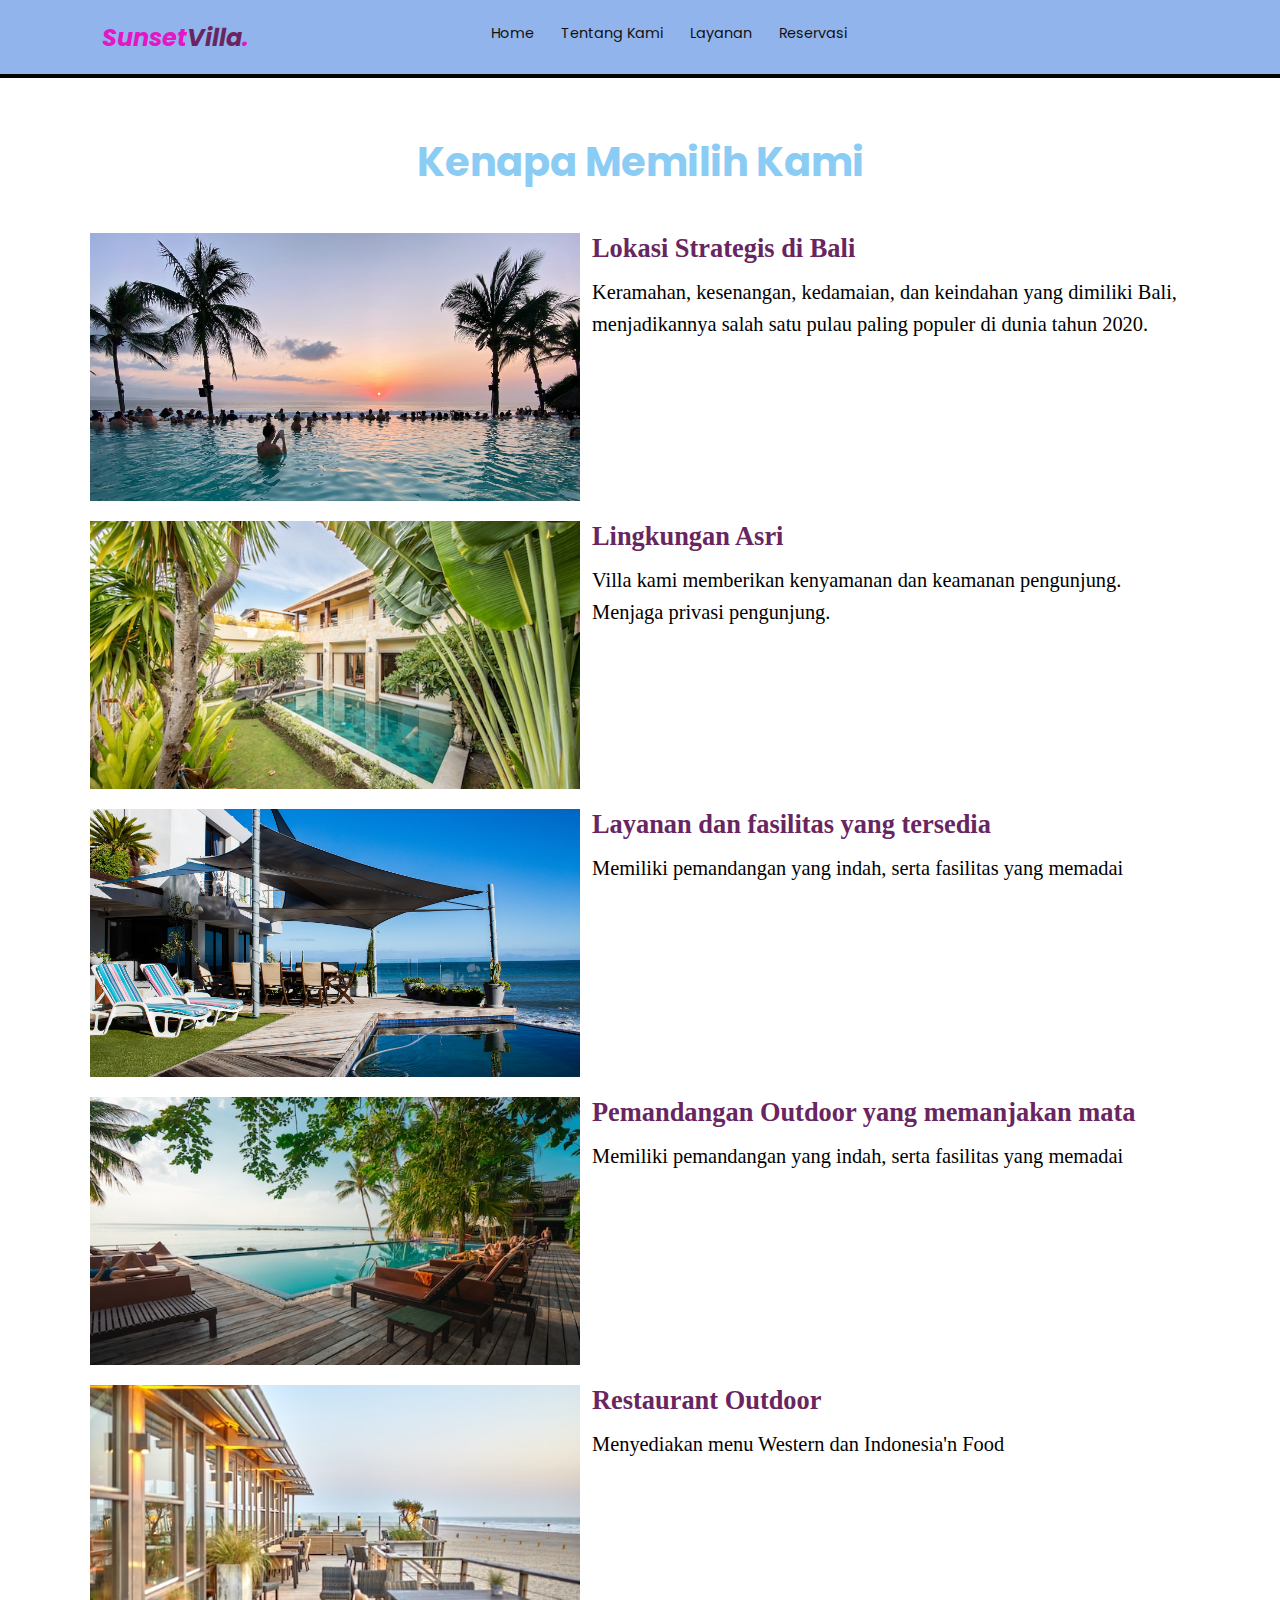
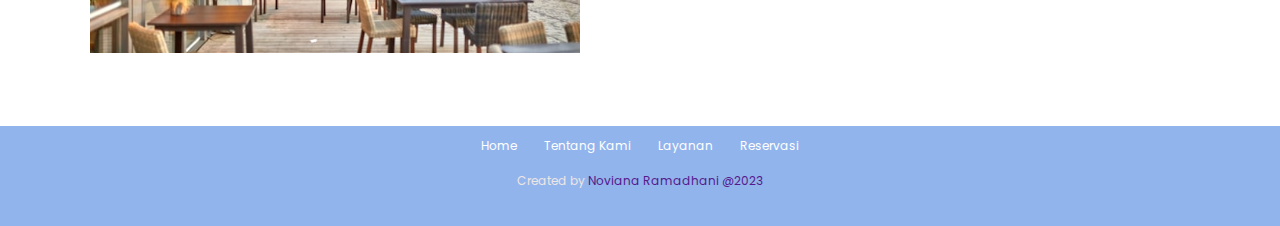
<file: about.html>
<!DOCTYPE html>
<html lang="en">
  <head>
    <meta charset="UTF-8" />
    <meta http-equiv="X-UA-Compatible" content="IE=edge" />
    <meta name="viewport" content="width=device-width, initial-scale=1.0" />
    <title>About</title>

    <!-- font -->
    <link rel="preconnect" href="https://fonts.googleapis.com" />
    <link rel="preconnect" href="https://fonts.gstatic.com" crossorigin />
    <link
      href="https://fonts.googleapis.com/css2?family=Poppins:ital,wght@0,100;0,300;0,400;0,700;1,700&display=swap"
      rel="stylesheet"
    />

    <link rel="stylesheet" href="css/style.css" />
  </head>
  <body>
    <!-- navbar start -->
    <nav class="navbar">
      <a href="#" class="navbar-logo">Sunset<span>Villa</span>.</a>

      <div class="navbar-nav">
        <a href="index.html">Home</a>
        <a href="about.html">Tentang Kami</a>
        <a href="fasilitas.html">Layanan</a>
        <a href="pesan.html">Reservasi</a>
      </div>

      <div class="navbar-extra">
        <a href="#" id="search"><i data-feather="search"></i></a>
        <a href="#" id="hamburger-menu"><i data-feather="menu"></i></a>
      </div>
    </nav>

    <section id="about" class="about">
      <h2><span>Kenapa</span> Memilih Kami</h2>
      <div class="row">
        <div class="about-img">
          <img src="img/strategi.jpg" alt="Strategis" />
        </div>
        <div class="content">
          <h3>Lokasi Strategis di Bali</h3>
          <p>
            Keramahan, kesenangan, kedamaian, dan keindahan yang dimiliki Bali,
            menjadikannya salah satu pulau paling populer di dunia tahun 2020.
          </p>
        </div>
      </div>
      <div class="row">
        <div class="about-img">
          <img src="img/fotoB.jpg" alt="Tentang kami" />
        </div>
        <div class="content">
          <h3>Lingkungan Asri</h3>
          <p>
            Villa kami memberikan kenyamanan dan keamanan pengunjung. Menjaga
            privasi pengunjung.
          </p>
        </div>
      </div>

      <div class="row">
        <div class="about-img">
          <img src="img/foto1.jpg" alt="Tentang kami" />
        </div>
        <div class="content">
          <h3>Layanan dan fasilitas yang tersedia</h3>

          <p>Memiliki pemandangan yang indah, serta fasilitas yang memadai</p>
        </div>
      </div>

      <div class="row">
        <div class="about-img">
          <img src="img/outdoor.jpg" alt="Tentang kami" />
        </div>
        <div class="content">
          <h3>Pemandangan Outdoor yang memanjakan mata</h3>

          <p>Memiliki pemandangan yang indah, serta fasilitas yang memadai</p>
        </div>
      </div>

      <div class="row">
        <div class="about-img">
          <img src="img/resto1 (1).jpg" alt="Restaurant" />
        </div>
        <div class="content">
          <h3>Restaurant Outdoor</h3>

          <p>Menyediakan menu Western dan Indonesia'n Food</p>
        </div>
      </div>
    </section>

    <footer>
      <div class="sosmed">
        <a href="#"><i data-feather="instagram"></i></a>

        <a href="#"><i data-feather="twitter"></i></a>

        <a href="#"><i data-feather="facebook"></i></a>
      </div>

      <div class="links">
        <a href="index.html">Home</a>
        <a href="about.html">Tentang Kami</a>
        <a href="fasilitas.html">Layanan</a>
        <a href="pesan.html">Reservasi</a>
      </div>

      <div class="credit">
        <p>Created by <a href="">Noviana Ramadhani @2023</a></p>
      </div>
    </footer>
    <script>
      feather.replace();
    </script>

    <script src="js/script.js"></script>

    <i data-feather="circle"></i>
  </body>
</html>
</file>
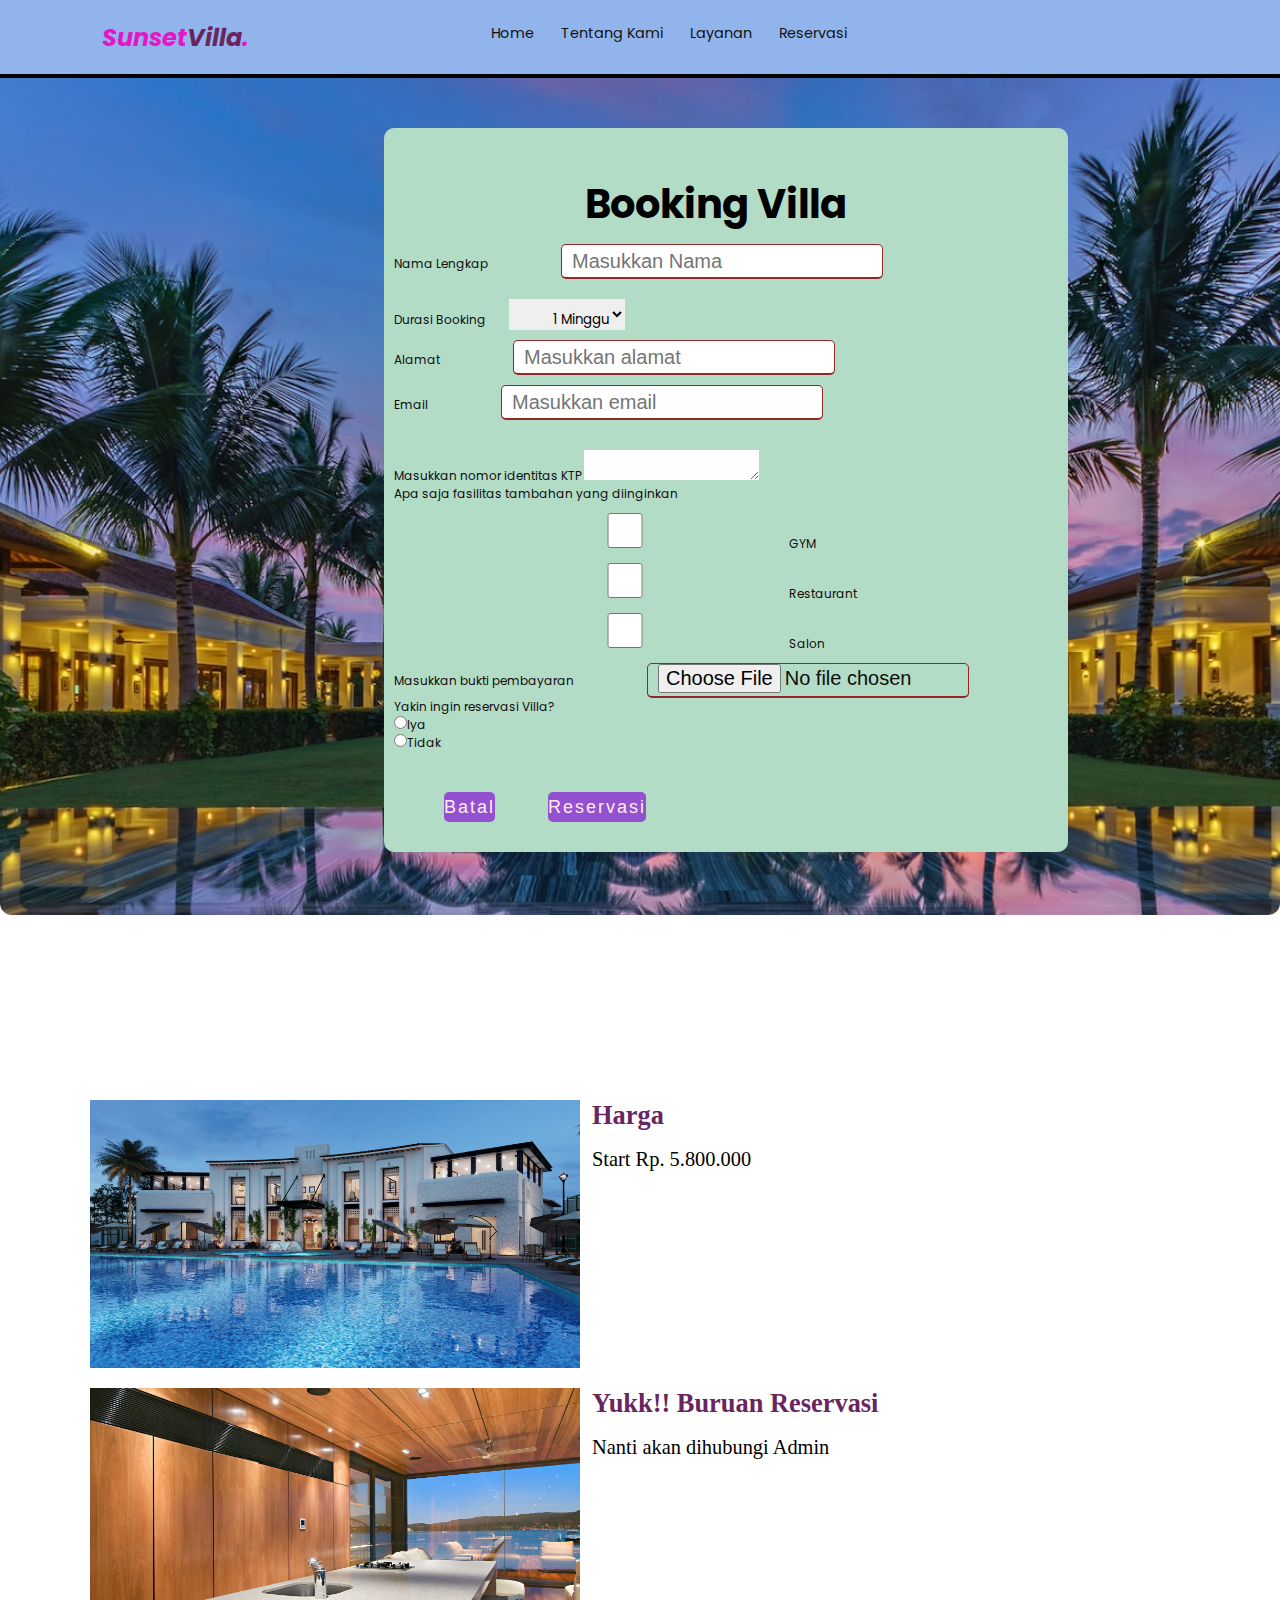
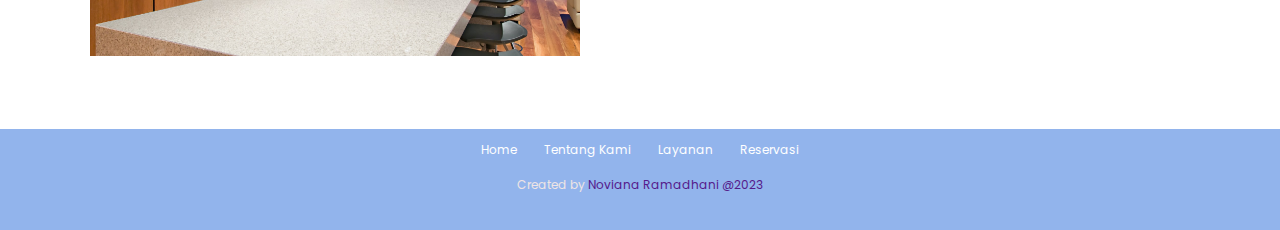
<file: pesan.html>
<!DOCTYPE html>
<html lang="en">
<head>
    <meta charset="UTF-8">
    <meta http-equiv="X-UA-Compatible" content="IE=edge">
    <meta name="viewport" content="width=device-width, initial-scale=1.0">
    <title>Document</title>
      <!-- font -->
      <link rel="preconnect" href="https://fonts.googleapis.com" />
      <link rel="preconnect" href="https://fonts.gstatic.com" crossorigin />
      <link
        href="https://fonts.googleapis.com/css2?family=Poppins:ital,wght@0,100;0,300;0,400;0,700;1,700&display=swap"
        rel="stylesheet"
      />
  
      <link rel="stylesheet" href="css/style.css" />
</head>
<body>
      <!-- navbar start -->
      <nav class="navbar">
        <a href="#" class="navbar-logo">Sunset<span>Villa</span>.</a>
  
        <div class="navbar-nav">
          <a href="index.html">Home</a>
          <a href="about.html">Tentang Kami</a>
          <a href="fasilitas.html">Layanan</a>
          <a href="pesan.html">Reservasi</a>
        </div>
  
        <div class="navbar-extra">
          <a href="#" id="search"><i data-feather="search"></i></a>
          <a href="#" id="hamburger-menu"><i data-feather="menu"></i></a>
        </div>
      </nav>

      <nav class="form">
        <div class="sales-boxes">
          <br>
          <br>
            <div class="content">
              <h1>Booking Villa</h1>
                <form action="index.html">
                    <div class="user-details">

                        <div class="input-box">
                            <span class="details">Nama Lengkap</span>
                            <input type="text" name="nama" placeholder="Masukkan Nama" required="">
                        </div>
                        <div class="input-box">
                            <span class="details">Durasi Booking</span>
                            <select class="select" name="waktu" required="">
                                <option>1 Minggu </option>
                                <option>1 bulan</option>
                                <option>6 bulan</option>
                            </select>
                        </div>
                        <div class="input-box">
                            <span class="details">Alamat</span>
                            <input type="alamat" name="alamat" placeholder="Masukkan alamat" required="">
                        </div>
                        <div class="input-box">
                          <span class="details">Email</span>
                          <input type="email" name="email" placeholder="Masukkan email" required="">
                      </div>
                      
                    <div class="user-details">
                        <div class="input-box2">
                            <span class="details">Masukkan nomor identitas KTP</span>
                            <textarea type="text" name="nama_wisata" placeholder="identitas" rows="0" cols="0" required="">                                </textarea>
                        </div>

                        <div class="input-box">
                            <span class="details">Apa saja fasilitas tambahan yang diinginkan</span>
                            <div class="check-box">
                                <input class="checkbox" type="checkbox" id="GYM">
                                <label class="check" for="bri">GYM</label>
                            </div>
                            <div>
                                <input class="checkbox" type="checkbox" id="restaurant">
                                <label class="check" for="bni">Restaurant</label>
                            </div>
                            <div>
                                <input class="checkbox" type="checkbox" id="spa">
                                <label class="check" for="spa">Salon</label>
                            </div>
                        </div>
                    </div>         
                    <div class="input-box">
                        <span class="details">Masukkan bukti pembayaran </span>
                        <label class="button_img">
                              <input type="file" name="gambar" required="">
                              <span class="label" data-js-label="">
                        </span></label>
                    </div>
                  
                        <p>Yakin ingin reservasi Villa?</p>
                        <p><input type='radio' name='Member' value='id_member' />Iya</p>
                        <p><input type='radio' name='Member' value='id_member' />Tidak</p>
                    
                    <div class="button3">
                        <label class="button2">
                            <input type="submit" value="Batal">
                        </label>
                        <input type="submit" value="Reservasi">
                    </div>
            </div>
        </div>

      </nav>
      <section id="about" class="about">
        <div class="row">
          <div class="about-img">
            <img src="img/harga.jpg" alt="Tentang kami" />
          </div>
          <div class="content">
            <h3>Harga</h3>
  
            <p>Start Rp. 5.800.000</p>
          </div>
        </div>
        <div class="row">
          <div class="about-img">
            <img src="img/price.jpg" alt="Tentang kami" />
          </div>
          <div class="content">
            <h3>Yukk!! Buruan Reservasi</h3>
  
            <p>Nanti akan dihubungi Admin</p>
          </div>
        </div>
        </section>
    
      <footer>
        <div class="sosmed">
          <a href="#"><i data-feather="instagram"></i></a>
  
          <a href="#"><i data-feather="twitter"></i></a>
  
          <a href="#"><i data-feather="facebook"></i></a>
        </div>
  
        <div class="links">
          <a href="index.html">Home</a>
          <a href="about.html">Tentang Kami</a>
          <a href="fasilitas.html">Layanan</a>
          <a href="pesan.html">Reservasi</a>
        </div>
  
        <div class="credit">
          <p>Created by <a href="">Noviana Ramadhani @2023</a></p>
        </div>
      </footer>
      <script>
        feather.replace();
      </script>
  
      <script src="js/script.js"></script>
  
      <i data-feather="circle"></i>
</body>
</html>
</file>
<file: css/style.css>
:root {
  --primary: #8bccf4;
  --bg: #010101;
}

* {
  margin: 0;
  padding: 0;
  box-sizing: border-box;
  outline: none;
  border: none;
  text-decoration: none;
}

body {
  font-family: "Poppins", sans-serif;
  color: #eee5e5;

}

/* Navbar */

.navbar {
  display: flex;
  /* justify-content: space-between; */
  align-items: center;
  padding: 1.1rem 8%;
  background-color: #92b4ec;
  position: fixed;
  border-bottom: 4px solid black;
  top: 0;
  left: 0;
  right: 0;
  z-index: 9999;
}

.navbar .navbar-nav {
  padding: 10px;
  padding-left: 30px;
}
.navbar .navbar-logo {
  padding-right: 200px;
  font-size: 2rem;
  font-weight: 700;
  color: #e416c5;
  font-style: italic;
}

.navbar .navbar-logo span {
  color: #692560;
}

.navbar .navbar-nav a {
  color: #121212;
  display: inline-block;
  font-size: 1.2rem;
  margin: 0 1rem;
}
/* 
kursor tulisan */
.navbar .navbar-nav a:hover {
  color: var(--primary);
}

.navbar .navbar-nav a::after {
  content: "";
  display: block;
  padding-bottom: 0.5rem;
  border-bottom: 0.1rem solid var(--primary);
  transform: scaleX(0);
  transition: 0.7 s linear;
}

.navbar .navbar-nav a:hover::after {
  transform: scaleX(0.5);
}

.navbar .navbar-extra a {
  color: #fff;
  margin: 0 0.5rem;
}

/* icons hover */
.navbar .navbar-extra a:hover {
  color: var(--primary);
}

/* menyembunyikan humberger menu */
#hamburger-menu {
  display: none;
}

/* 
      Hero section */
.hero {
  min-height: 100vh;
  display: flex;
  align-items: center;
  background-image: url("../img/foto2.jpg");
  background-repeat: no-repeat;
  background-size: cover;
  background-position: center;
  position: relative;
}
  /* gradiasi warna */

.hero::after {
  content: "";
  display: block;
  position: absolute;
  width: 100%;
  height: 20%;
  bottom: 0;
  background: linear-gradient(
    1deg,
    rgba(42, 162, 206) 9%,
    rgba(176, 212, 230, 0) 55%
  );
}

.hero .content {
  padding: 1.4rem 7%;
  max-width: 60rem;
}

.hero .content h1 {
  font-size: 4em;
  color: #efe0e0;
  text-shadow: 1px 1px 3px rgba(1, 1, 3, 0.5);
}


.hero .content h1 span {
  color: var(--primary);
}

.hero .content p {
  font-size: 1.6rem;
  margin-top: 3rem;
  line-height: 1.3;
  font-weight: 100;
  text-shadow: 1px 1px 3px rgba(1, 1, 3, 0.5);
  mix-blend-mode: difference;
}

.hero .content .psn {
  margin-top: 1rem;
  display: inline-block;
  padding: 10px 20px;
  color: #fff;
  background-color: var(--primary);
  border-radius: 8px;
  box-shadow: 1px 1 px 3px rgba(1, 1, 1 0.8);
}

/* about section */

.about,
.layanan,
.contact {
  padding: 8rem 7% 1.4rem;
}

.about h2,
.layanan h2,
.contact h2 {
  text-align: center;
  padding: 3rem 7% 1.4rem;
  font-size: 40px;
  margin-bottom: 2rem;
  color: var(--primary);
}

.about h2 span,
.layanan h2 span,
.contact h2 span {
  color: var(--primary);
}

/* supaya teks disebelah gambar */
.about .row {
  display: flex;
}

.about .row .about-img {
  flex: 1 1 15rem;
}

.about .row .about-img img {
  width: 100%;
}

/* ini konten */
.about .row .content {
  flex: 1 1 25rem;
  padding: 0 1rem;
  color: #000000;
}

.about .row .content h3 {
  font-size: 2.2rem;
  margin-bottom: 1rem;
  font-family: popins;
  color:#692560
}

.about .row .content p {
  margin-bottom: 0.8rem;
  font-weight: 100;
  font-size: 1.7rem;
  line-height: 1.6;
  color: #000000;
  font-family:'Times New Roman', Times, serif
}

/* supaya gambar turun klo responsive */
.about .row {
  flex-wrap: wrap;
}

.about .row .about-img img {
  height: 24rem;
  object-fit: cover;
  object-position: center;
  padding-bottom: 20px;
}

/* fasilitas dan layanan */

.layanan h2,
.contact h2 {
  margin-bottom: 1rem;
}

.layanan p,
.contact p {
  text-align: center;
  max-width: 30rem;
  margin: auto;
}

.layanan row {
  display: flex;
  flex-wrap: wrap;
  margin-top: 10rem;
  /* justify-content: center; */
}

.layanan .row .layanan-card {
  text-align: center;
}

.layanan .row .layanan-card img {
  border-radius: 20%;
}

.layanan .row .layanan-card .layanan-card-title {
  margin-top: 1rem auto 0.5rem;
}

/* contact section */

.contact .row {
  display: flex;
  margin-top: 2rem;
  background-color: rgb(93, 200, 200);
  /* flex-wrap: wrap; */
}

.contact .row .map {
  flex: 1 1 45rem;
  width: 100%;
  object-fit: cover;
}

/* form */
.contact .row form {
  flex: 1 1 45rem;
  padding: 5rem 2rem;
  text-align: center;
}

.contact .row form .input-group {
  display: flex;
  align-items: center;
  margin-top: 1rem;
  background-color: #2E765E;
  border: 1px solid #eee;
  padding-left: 2rem;
}

.contact .row form .input-group input {
  width: 70%;
  padding: 2rem;
  font-size: 1.7rem;
  background: none;
  color: #fff;
}

.contact .row form .btn {
  margin-top: 1rem;
  display: inline-block;
  padding: 1rem 0rem;
  font-size: 1.2rem;
  font-family: popins;
  font-weight: 400;
  color: #000000;
  background-color: var(--primary);
  cursor: pointer;
}



/* FOOTER */

footer {
  background-color: #92b4ec;
  text-align: center;
  padding: 1rem 0 3rem;
  margin-top: 3rem;
}

footer .socials {
  padding: 1rem 0;
}

footer .social a:hover,
footer .links a:hover {
  color: #ac27a3;
}

footer .links {
  margin-bottom: 1.4rem;
}

footer .links a {
  color: #fff;
  padding: 0.7rem 1rem;
}

.footer .credit {
  font-size: 0.8rem;
}
.footer .credit a {
  color: var(--bg);
  font-weight: 700;
}

/* 
Media queries */

/* laptop */
@media (max-width: 1366px) {
  html {
    font-size: 75%;
  }
}

.sub-footer {
  padding: 1rem 8% 1rem;
  background-color: #8bccf4;
  flex: 1 1 38rem;
  padding: 1 4rem;
  align-items: none;
  width: 100%;
}

.sub-footer .footer-title {
  font-size: 2rem;
}

.sub-footer .footer-service {
  margin-left: 10rem;
  text-decoration: none;
}

.footer-service a {
  color: black;
}

.sub-footer .footer-nav {
  margin-left: 30rem;
  margin-top: -6rem;
  text-decoration: none;
}

.footer-nav a {
  color: black;
}

.sub-footer .footer-service li::after {
  color: #000000;
  display: inline-block;
}

.footer-closed {
  text-align: center;
  background-color: #808080;
}

/* tablet */
@media (max-width: 768px) {
  html {
    font-size: 62.5%;
  }

  #hamburger-menu {
    display: inline-block;
  }

  .navbar .navbar-nav {
    position: absolute;
    top: 100%;
    right: -100%;
    background-color: #fff;
    width: 30rem;
    height: 100vh;
    transition: 0.3s;
  }

  .navbar .navbar-nav.active {
    right: 0;
  }

  .navbar .navbar-nav a {
    color: var(--bg);
    display: block;
    margin: 1.5rem;
    padding: 0.5rem;
    font-size: 2rem;
  }

  .navbar .navbar-nav a:after {
    transform-origin: 0 0;
  }
  .navbar .navbar-nav a:hover::after {
    transform: scaleX(0.2);
  }
}

/* handphone */
@media (max-width: 450px) {
  html {
    font-size: 55%;
  }
}

/* kalo untuk scrol bawah
html {
  scroll-behavior: smooth;
} */

/* form reservasi pesan */

.form {
  /* background-color: #4f5e65; */
  background-image: url("../img/long.jpg");
  background-repeat: no-repeat;
  background-size: cover;
  background-position: center;
  position: relative;
  padding: 3% 0 0 3%;
  border-radius: 12px;
  margin-bottom: 7%;
  padding-top: 10%;
  align-content: center;
  padding-left: 30%;
  display: flex;
  color: #0e0e0e;
  font-weight: 100px;
 
}

.input-box .select {
  padding-left: 40px;
  padding-top: 10px;
  margin-top: 20px;
  margin-left: 20px;
  text-align: center;
  font-family: poppins;
}

.input-box input {
  padding-left: 50px;
  margin-left: 70px;
  margin-top: 10px;
}

.sales-boxes {
  background: rgb(179, 220, 198);
  padding: 10px 30px 30px 10px;
  border-radius: 10px;
  margin-bottom: 7%;
}

.user-details .input-box input {
  height: 35px;
  width: 50%;
  outline: none;
  font-size: 20px;
  border-radius: 5px;
  padding-left: 10px;
  border: 1px solid #942727;
  border-bottom-width: 2px;
}

.user-details .details {
  text-align: center;
}
.user-details .input-box2 {
  padding-top: 30px;
  /* padding-left: 10px; */
}
.input-box2 .textarea {
  margin-left: 50px;
  padding-left: 50%;
}
.input-box .checkbox {
  padding-top: 50px;
}

* form .button3 input {
  height: 30px;
  border-radius: 5px;
  border: none;
  color: #ffecec;
  background-color: #9350d1;
  font-size: 18px;
  font-weight: 400;
  letter-spacing: 2px;
  cursor: pointer;
  transition: all 0.3s ease;
  /* background: rgb(147, 182, 212); */
  margin-left: 50px;
  margin-top: 40px;
}

.form h1 {
  font-size: 40px;
  text-align: center;
  color: #000000;
}
.form::after {
  background: linear-gradient(
    1deg,
    rgba(42, 162, 206) 9%,
    rgba(176, 212, 230, 0) 100%
  );
}

/* gambar bergerak */

.gallery-container {
  display: flex;
  overflow: hidden;
  height: 3.4rem;
  width: 5.3rem;
  align-items: center;
}

.gallery {
  

  background-image: url("../img/malam.jpg");
  background-repeat: no-repeat;
  background-size: cover;
  background-position: center;
  position: relative;
}

.gallery-item {
  flex: 0 0 100%;
  transition: transform 5s ease-in-out;
  animation: slide 10s infinite;
}

/* .row {
  background-color: #8bccf4;
} */

.foto {
  /* padding-top: 5%; */
  padding: 5% 0 5% 0;
  background-color: #ac27a3;
}


/* ------------------ */
* {
  box-sizing: border-box;
}

/* body {
  font-family: Verdana, sans-serif;
  margin: 0;
  background-color: #2E765E;
} */



.container {
  background-color: #2E765E;
  padding: 100px 0 0 0;
}

/* Slideshow container */
.content-slide {
  max-width: 1000px;
  position: relative;
  margin: auto;
}

.imgslide {
  display: none;
}

img {
  vertical-align: middle;
  width:100%;height: 400px;
}

.prev,
.next {
  cursor: pointer;
  position: absolute;
  top: 40%;
  width: auto;
  padding: 16px;
  color: rgb(255, 254, 224);
  font-weight: bold;
  font-size: 18px;
  transition: 0.6s ease;
  border-radius: 0 3px 3px 0;
  user-select: none;
  background-color: rgba(0, 0, 0, 0.8); 
}

.next {
  right: 0;
  border-radius: 3px 0 0 3px;
}

.pre:hover,
.next:hover {
  background-color: rgba(255, 255, 255, 0.8);
  color: rgb(0, 0, 0);
}

.text {
  color: #fafafa;
  font-size: 15px;
  padding: 8px 12px;
  position: absolute;
  bottom: 0;
  width: 100%;
  text-align: center;
}

.content-slide .numberslide {
  color: #ffffff;
  font-size: 12px;
  padding: 8px 12px;
  position: absolute;
  top: 0;
}

/* resposive */

@media screen and (max-width: 800px) {

  .content-slide {
      padding: 8px 50px 12px 50px;
  }

  .next {
      right: 50px;
      border-radius: 3px 0 0 3px;
  }
  
}

.fade {
  -webkit-animation-name: fade;
  -webkit-animation-duration: 1.5s;
  animation-name: fade;
  animation-duration: 1.5s;
}

@-webkit-keyframes fade {
  from {
      opacity: .4;
  }

  to {
      opacity: 1;
  }
}

@keyframes fade {
  from {
      opacity: .4;
  }    
  to {
      opacity: 1;
  }
}

.container .page {
  text-align: center;
  padding-top: 20px;
}

.page .dot {
  cursor: pointer;
  height: 15px;
  width: 15px;
  margin: 0 2px;
  background-color: #bbb;
  display: inline-block;
  transition: background-color 0.6s ease;
  border-radius: 50%;
}

.page .active,
.page .dot:hover {
  background-color: #ce0000;
}
</file>
